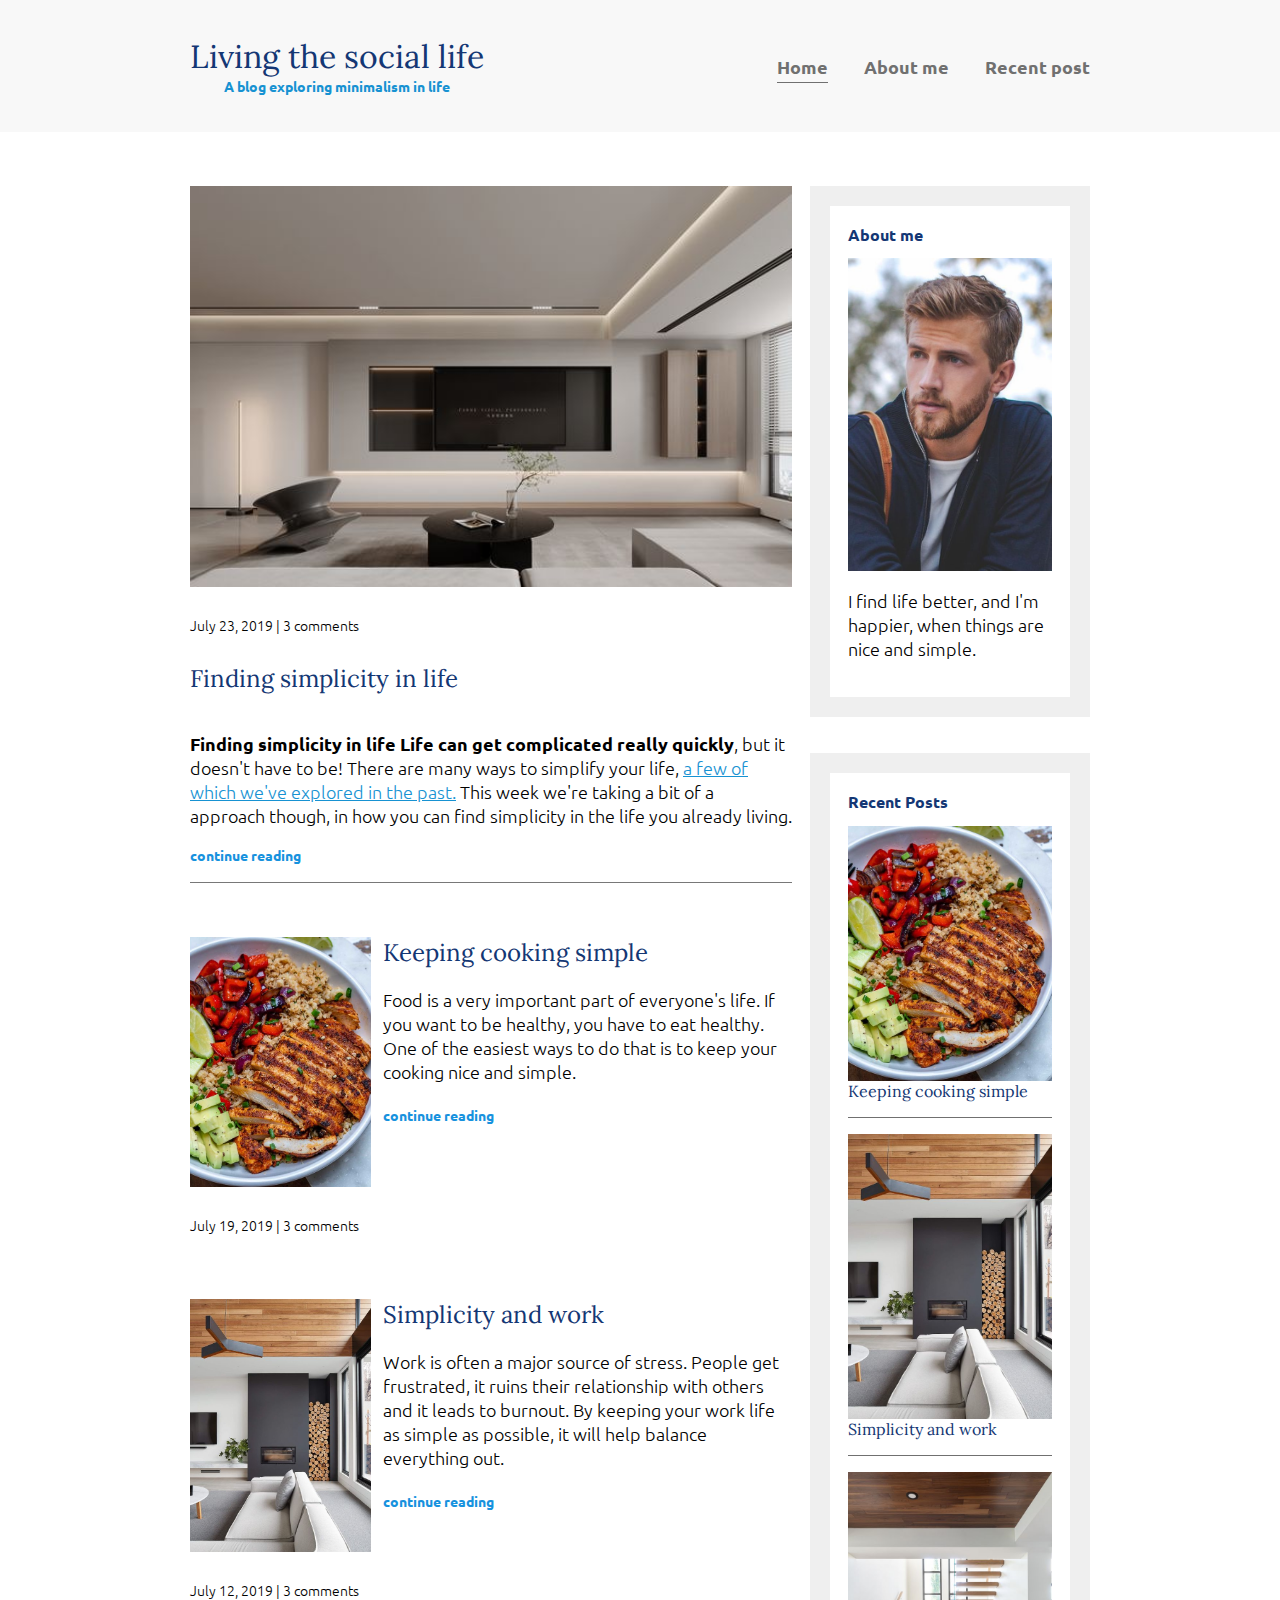
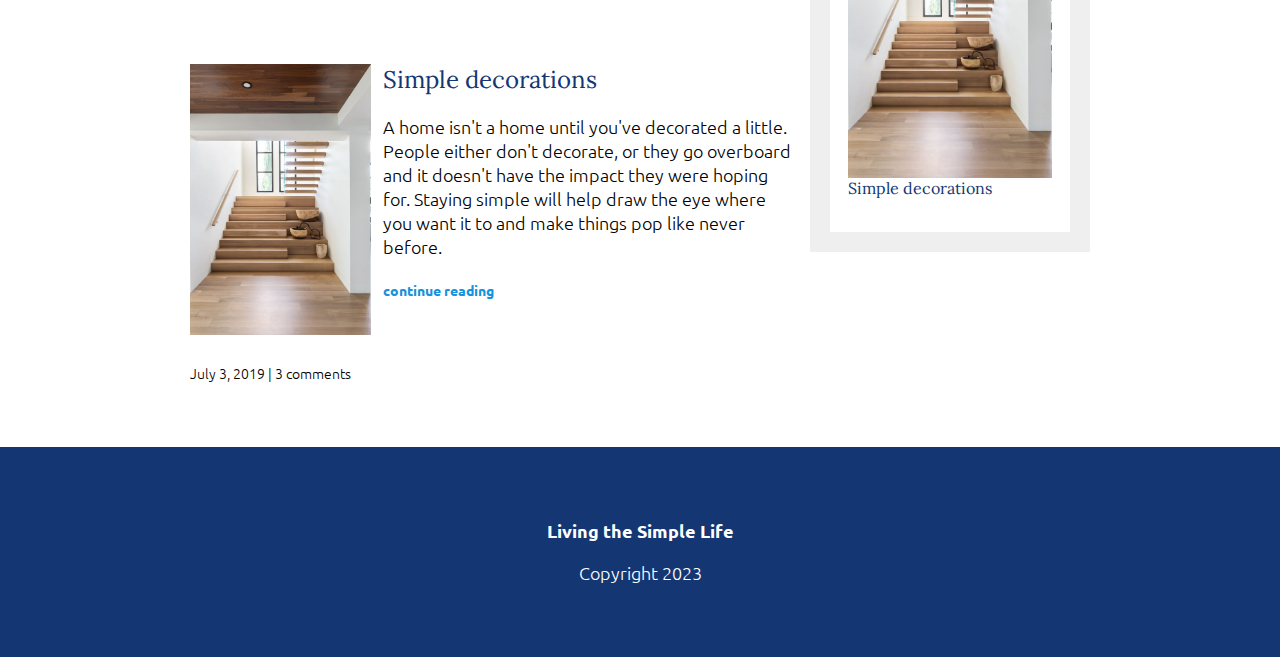
<file: index.html>
<!DOCTYPE html>
<html lang="en">
<head>
    <meta charset="UTF-8">
    <meta name="viewport" content="width=device-width, initial-scale=1.0">
    <title>Document</title>
    <link rel="stylesheet" href="https://fonts.googleapis.com/css?family=Lora|Ubuntu:300,400,700&display=swap">
    <link rel="stylesheet" href="css/styles.css">
    

</head>
<body>
    <header>
        <div class="container container-nav">
            <div class="site-title"> 
                <h1>Living the social life</h1>
                <p class="subtitle">A blog exploring minimalism in life</p>
            </div>
            <nav>
                <ul>
                    <li><a href="index.html" class="current-page">Home</a></li>
                    <li><a href="about-me.html">About me</a></li>
                    <li><a href="recent-posts.html">Recent post</a></li>
                </ul>
            </nav>
        </div>
    </header>

    <div class="container container-flex">
        <main role="main">
            <article class="article-featured">
                <h2 class="article-title">Finding simplicity in life
                </h2>
                <img src="img/minimalisic.jpg" class="article-imager" alt="" srcset="">
                <p class="article-info">July 23, 2019 | 3 comments</p>
                <p class="article-body"><strong>Finding simplicity in life Life can get complicated really quickly</strong>, but it doesn't have to be! There are many ways to simplify your life, <a href="">a few of which we've explored in the past.</a> This week we're taking a bit of a approach though, in how you can find simplicity in the life you already living. </p>
                <a href="" class="article-read-more">continue reading</a>
            </article>

            <article class="article-recent">
                <div class="article-recent-main">
                    <h2 class="article-title">Keeping cooking simple</h2>
                    <p class="article-body"> Food is a very important part of everyone's life. If you want to be healthy, you have to eat healthy. One of the easiest ways to do that is to keep your cooking nice and simple. </p>
                    <a href="" class="article-read-more">continue reading</a>
                </div>
                <div class="article-recent-secondary">
                    <img src="img/food1.jpg" class="article-imager" alt="" srcset="">
                    <p class="article-info">July 19, 2019 | 3 comments</p>
                </div>
            </article>
            <article class="article-recent">
                <div class="article-recent-main">
                    <h2 class="article-title">Simplicity and work</h2>
                    <p class="article-body"> Work is often a major source of stress. People get frustrated, it ruins their relationship with others and it leads to burnout. By keeping your work life as simple as possible, it will help balance everything out. </p>
                    <a href="" class="article-read-more">continue reading</a>
                </div>
                <div class="article-recent-secondary">
                    <img src="img/min2.jpg" class="article-imager" alt="" srcset="">
                    <p class="article-info">July 12, 2019 | 3 comments</p>
                </div>
            </article>
            <article class="article-recent">
                <div class="article-recent-main">
                    <h2 class="article-title">Simple decorations</h2>
                    <p class="article-body"> A home isn't a home until you've decorated a little. People either don't decorate, or they go overboard and it doesn't have the impact they were hoping for. Staying simple will help draw the eye where you want it to and make things pop like never before. </p>
                    <a href="" class="article-read-more">continue reading</a>
                </div>
                <div class="article-recent-secondary">
                    <img src="img/simple.jpg" class="article-imager" alt="" srcset="">
                    <p class="article-info">July 3, 2019 | 3 comments</p>
                </div>
            </article>
        </main>
        <aside class="sidebar">
            <div class="sidebar-widget"> 
                <h2 class="widget-title">About me</h2>
                <img src="img/men.jpg" alt="" class="widget-image">
                <p class="widget-body">I find life better, and I'm happier, when things are nice and simple.</p>
            </div>

            <div class="sidebar-widget"> 
                <h2 class="widget-title">Recent Posts</h2>
                <div class="widget-recent-post">
                    <h3 class="widget-recent-post-title">
                        Keeping cooking simple
                    </h3>
                    <img src="img/food1.jpg" alt="" class="widget-image">
                </div>
                <div class="widget-recent-post">
                    <h3 class="widget-recent-post-title">
                        Simplicity and work
                    </h3>
                    <img src="img/min2.jpg" alt="" class="widget-image">
                </div>
                <div class="widget-recent-post">
                    <h3 class="widget-recent-post-title">
                        Simple decorations
                    </h3>
                    <img src="img/simple.jpg" alt="" class="widget-image">
                </div>
            </div>
        </aside>
    </div>

    <footer>
        <p><strong>Living the Simple Life</strong></p>
        <p>Copyright 2023</p>
    </footer>
</body>
</html>
</file>
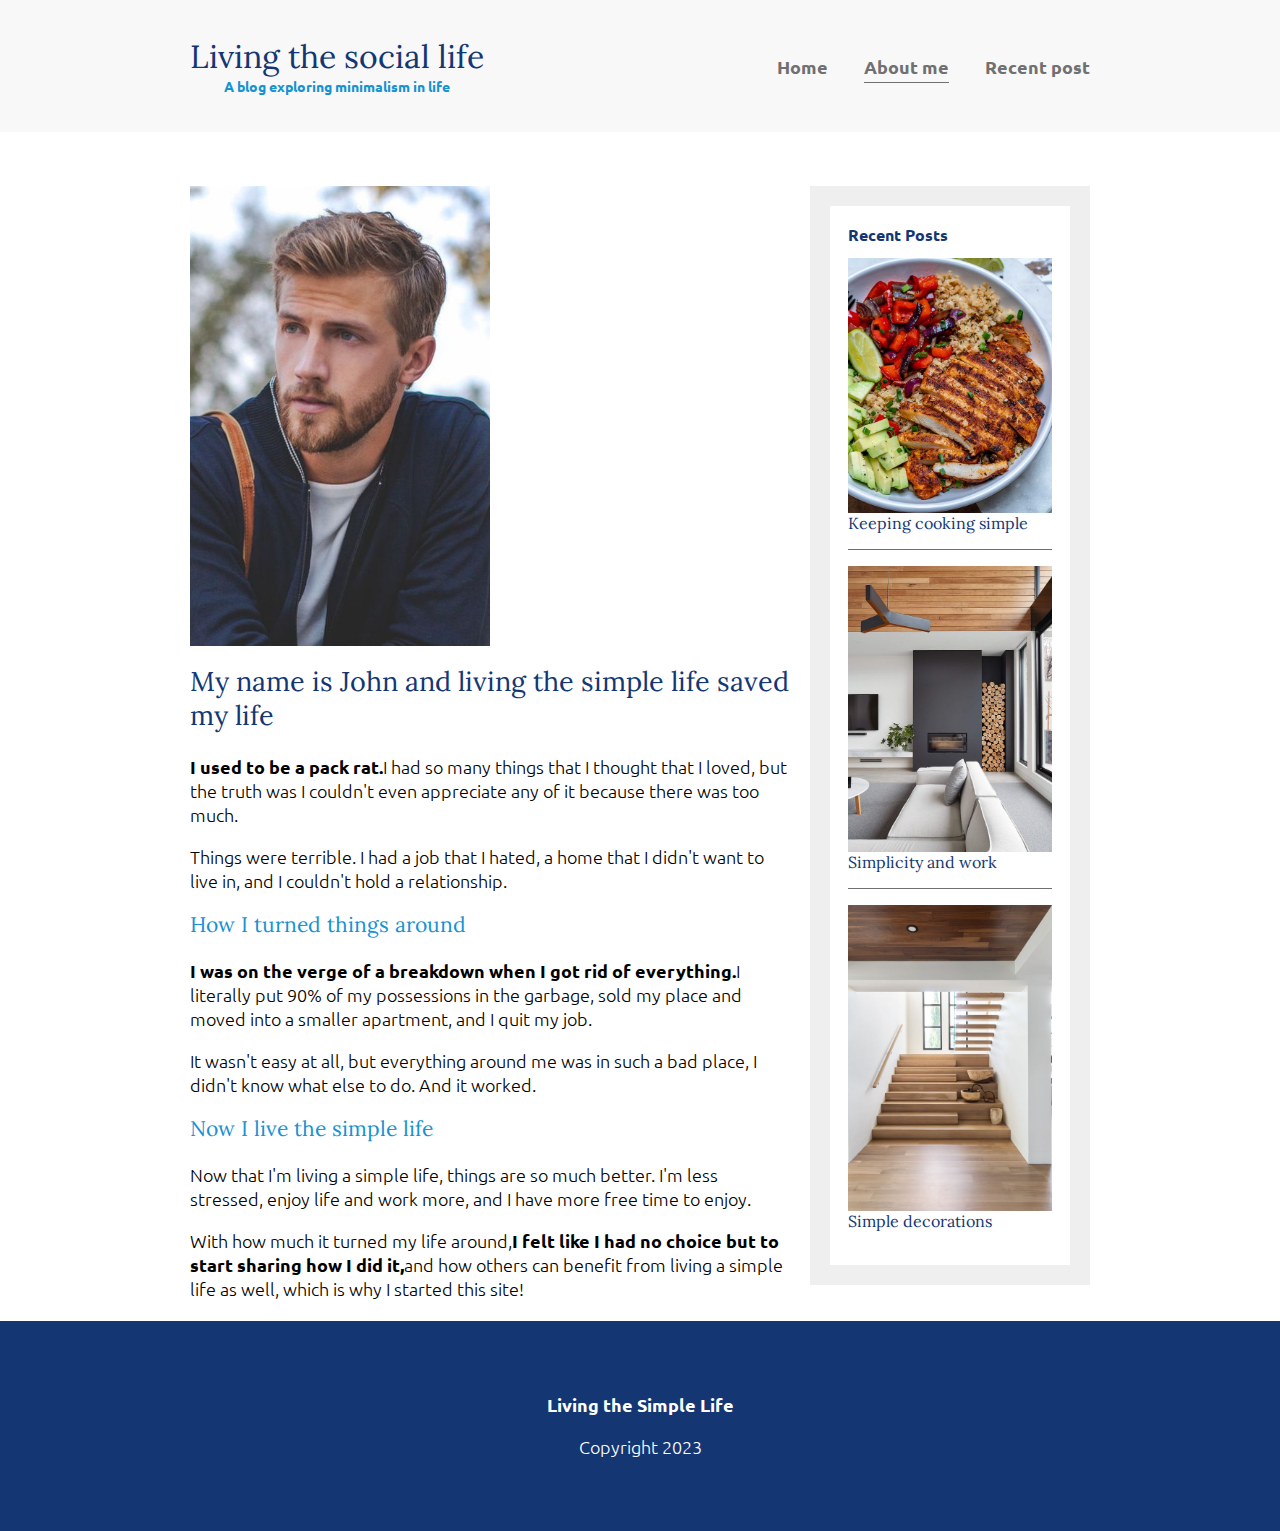
<file: about-me.html>
<!DOCTYPE html>
<html lang="en">
<head>
    <meta charset="UTF-8">
    <meta name="viewport" content="width=device-width, initial-scale=1.0">
    <meta name="author" content="Javokhirbek Khakimjonov"> 
    <title>Document</title>
    <link rel="stylesheet" href="https://fonts.googleapis.com/css?family=Lora|Ubuntu:300,400,700&display=swap">
    <link rel="stylesheet" href="css/styles.css">
    

</head>
<body>
    <header>
        <div class="container container-nav">
            <div class="site-title"> 
                <h1>Living the social life</h1>
                <p class="subtitle">A blog exploring minimalism in life</p>
            </div>
            <nav>
                <ul>
                    <li><a href="index.html"  >Home</a></li>
                    <li><a href="about-me.html" class="current-page">About me</a></li>
                    <li><a href="recent-posts.html"  >Recent post</a></li>
                </ul>
            </nav>
        </div>
    </header>

    <div class="container container-flex">
        <main role="main">
            <img src="img/men.jpg" class="image-full" alt="">
            <h2>My name is John and living the simple life saved my life</h2>

            <p><strong>I used to be a pack rat.</strong>I had so many things that I thought that I loved, but the truth was I couldn't even appreciate any of it because there was too much.</p>

            <p>Things were terrible. I had a job that I hated, a home that I didn't want to live in, and I couldn't hold a relationship. </p>

            <h3>How I turned things around</h3>
            <p><strong>I was on the verge of a breakdown when I got rid of everything.</strong>I literally put 90% of my possessions in the garbage, sold my place and moved into a smaller apartment, and I quit my job.</p>
            <p>It wasn't easy at all, but everything around me was in such a bad place, I didn't know what else to do. And it worked.</p>

            <h3>Now I live the simple life</h3>
            <p>Now that I'm living a simple life, things are so much better. I'm less stressed, enjoy life and work more, and I have more free time to enjoy.</p>
            <p>With how much it turned my life around,<strong>I felt like I had no choice but to start sharing how I did it,</strong>and how others can benefit from living a simple life as well, which is why I started this site!</p>
        </main>
        <aside class="sidebar">

            <div class="sidebar-widget"> 
                <h2 class="widget-title">Recent Posts</h2>
                <div class="widget-recent-post">
                    <h3 class="widget-recent-post-title">
                        Keeping cooking simple
                    </h3>
                    <img src="img/food1.jpg" alt="" class="widget-image">
                </div>
                <div class="widget-recent-post">
                    <h3 class="widget-recent-post-title">
                        Simplicity and work
                    </h3>
                    <img src="img/min2.jpg" alt="" class="widget-image">
                </div>
                <div class="widget-recent-post">
                    <h3 class="widget-recent-post-title">
                        Simple decorations
                    </h3>
                    <img src="img/simple.jpg" alt="" class="widget-image">
                </div>
            </div>
        </aside>
    </div>

    <footer>
        <p><strong>Living the Simple Life</strong></p>
        <p>Copyright 2023</p>
    </footer>
</body>
</html>
</file>
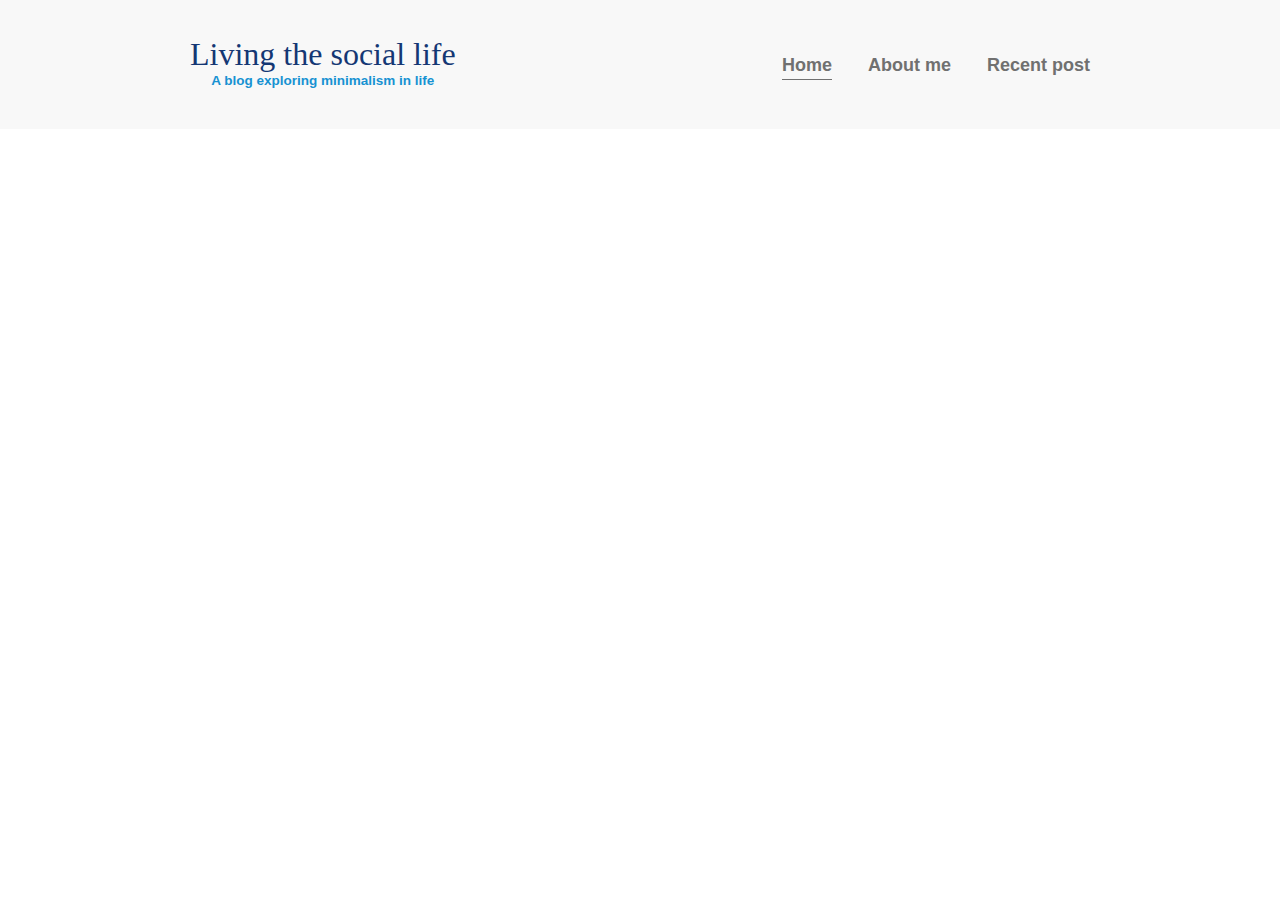
<file: index1.html>
<!DOCTYPE html>
<html lang="en">
<head>
    <meta charset="UTF-8">
    <meta name="viewport" content="width=device-width, initial-scale=1.0">
    <title>Document</title>
    <link rel="stylesheet" href="css/styles.css">
</head>
<body>
    <header>
        <div class="container container-nav">
            <div class="site-title"> 
                <h1>Living the social life</h1>
                <p class="subtitle">A blog exploring minimalism in life</p>
            </div>
            <nav>
                <ul>
                    <li><a href="index.html" class="current-page">Home</a></li>
                    <li><a href="">About me</a></li>
                    <li><a href="">Recent post</a></li>
                </ul>
            </nav>
        </div>
    </header>
    <!-- Start of ex 3 -->


    <!-- End of ex 3 -->

   <!-- Starting of exersize 1 -->

    <!-- <header>
        <div class="container">
            <h1>CSS is a lot of fun</h1>
        </div>
    </header>

    <section class="section-one">
        <div class="container">
            <h2>Section One Title</h2>
            <img src="img/street.jpeg" alt="London street at mist" srcset="">
            <p>Lorem ipsum dolor sit amet consectetur adipisicing elit. <a href="#">Lorem ipsum dolor sit amet consectetur adipisicing elit. </a> Vitae non, ipsam repellat tempora atque qui omnis blanditiis fuga doloremque nostrum, <strong>odio commodi quasi a libero ullam</strong> voluptatem quas est dolorum.</p>
        </div>
    </section>

    <section class="section-two">
        <div class="container">
            <h2>Section two title</h2>
            <ul>
                <li>the fisrt</li>
                <li>Second</li>
                <li>Third</li>
                <li>fourth</li>
            </ul>

            <a href="#" class="btn btn-accent">contact us</a>
            <a href="#" class="btn btn-white">more info</a>
        </div>  
    </section> -->

    <!-- End of exersize 1 -->


    <!-- Start og ex 2 -->

    <!-- <div class="container">
        <h1>Let's start <span>getting a little</span> more fancy</h1>
        <img src="img/street.jpeg" alt="">
        <div class="columns">
            <div class="col col-1">
                <h2>Dolor sit</h2>
                <p>Lorem ipsum dolor sit amet consectetur adipisicing elit. Beatae quod commodi repudiandae? Ipsum fugiat, molestias ad sit sunt nisi, quod porro magni nam eligendi aliquam dolores nostrum eius, maxime quia. Lorem ipsum dolor sit amet consectetur adipisicing elit. Minus nemo, libero repudiandae cumque ducimus nostrum nam voluptas aspernatur aliquam delectus? Impedit assumenda culpa cum ipsum, sequi nemo possimus quas laborum.</p>
            </div>
            <div class="col col-2">
                <h2>Consentutr adispiring</h2>
                <p>Lorem ipsum dolor sit amet consectetur adipisicing elit. Dicta, ut? Corporis, fuga aut. Illum ea in inventore mollitia praesentium accusamus ipsam, earum ratione tempore atque magni sunt? Voluptatum, nobis id. Lorem ipsum dolor sit amet, consectetur adipisicing elit. Modi rerum praesentium, vero itaque consectetur blanditiis quisquam officia aspernatur sint excepturi nobis quis quo laborum commodi saepe, laudantium non esse ullam! Lorem ipsum dolor sit, amet consectetur adipisicing elit. Distinctio quisquam laboriosam neque consequatur cum. Ipsa dolor consectetur, error nesciunt voluptate fuga, consequatur explicabo blanditiis fugiat natus fugit aliquam iusto necessitatibus?</p>
                <p>Lorem ipsum dolor sit amet consectetur adipisicing elit. Dicta, ut? Corporis, fuga aut. </p>
            </div>
            <div class="col col-1 col-bg">
                <p>Lorem ipsum dolor sit amet consectetur adipisicing elit. Dicta, ut? Corporis, fuga aut. Illum ea in inventore mollitia praesentium accusamus ipsam, earum ratione tempore atque magni sunt? Voluptatum, nobis id. Lorem ipsum dolor sit amet, consectetur adipisicing elit. Modi rerum praesentium, vero itaque consectetur blanditiis quisquam officia aspernatur sint excepturi nobis quis quo laborum commodi saepe, laudantium non esse ullam! </p>

            </div>
        </div>
        <div class="columns">
            <div class="col col-3">
                <h2>Lorem ipsum dolor sit amet consectetur adipisicing elit</h2>
                <p>Lorem ipsum dolor sit amet consectetur adipisicing elit. Dicta, ut? Corporis, fuga aut. Illum ea in inventore mollitia praesentium accusamus ipsam, earum ratione tempore atque magni sunt? Voluptatum, nobis id. Lorem ipsum dolor sit amet, consectetur adipisicing elit. Modi rerum praesentium, vero itaque consectetur blanditiis quisquam officia aspernatur sint excepturi nobis quis quo laborum commodi saepe, laudantium non esse ullam! Lorem ipsum dolor sit, amet consectetur adipisicing elit. Distinctio quisquam laboriosam neque consequatur cum. Ipsa dolor consectetur, error nesciunt voluptate fuga, consequatur explicabo blanditiis fugiat natus fugit aliquam iusto necessitatibus?Lorem ipsum dolor sit amet consectetur adipisicing elit. </p>
            </div>
            <div class="col col-1 col-bg">
                <p>Lorem ipsum dolor sit amet consectetur adipisicing elit. Dicta, ut? Corporis, fuga aut. Illum ea in inventore mollitia praesentium accusamus ipsam, earum ratione tempore atque magni sunt? Voluptatum, nobis id. Lorem ipsum dolor sit amet, consectetur adipisicing elit. Modi rerum praesentium, vero itaque consectetur blanditiis quisquam officia aspernatur sint excepturi nobis quis quo laborum commodi saepe</p>

            </div>
        </div>
    </div> -->

    <!-- end of ex 2 -->
</body>
</html>
</file>
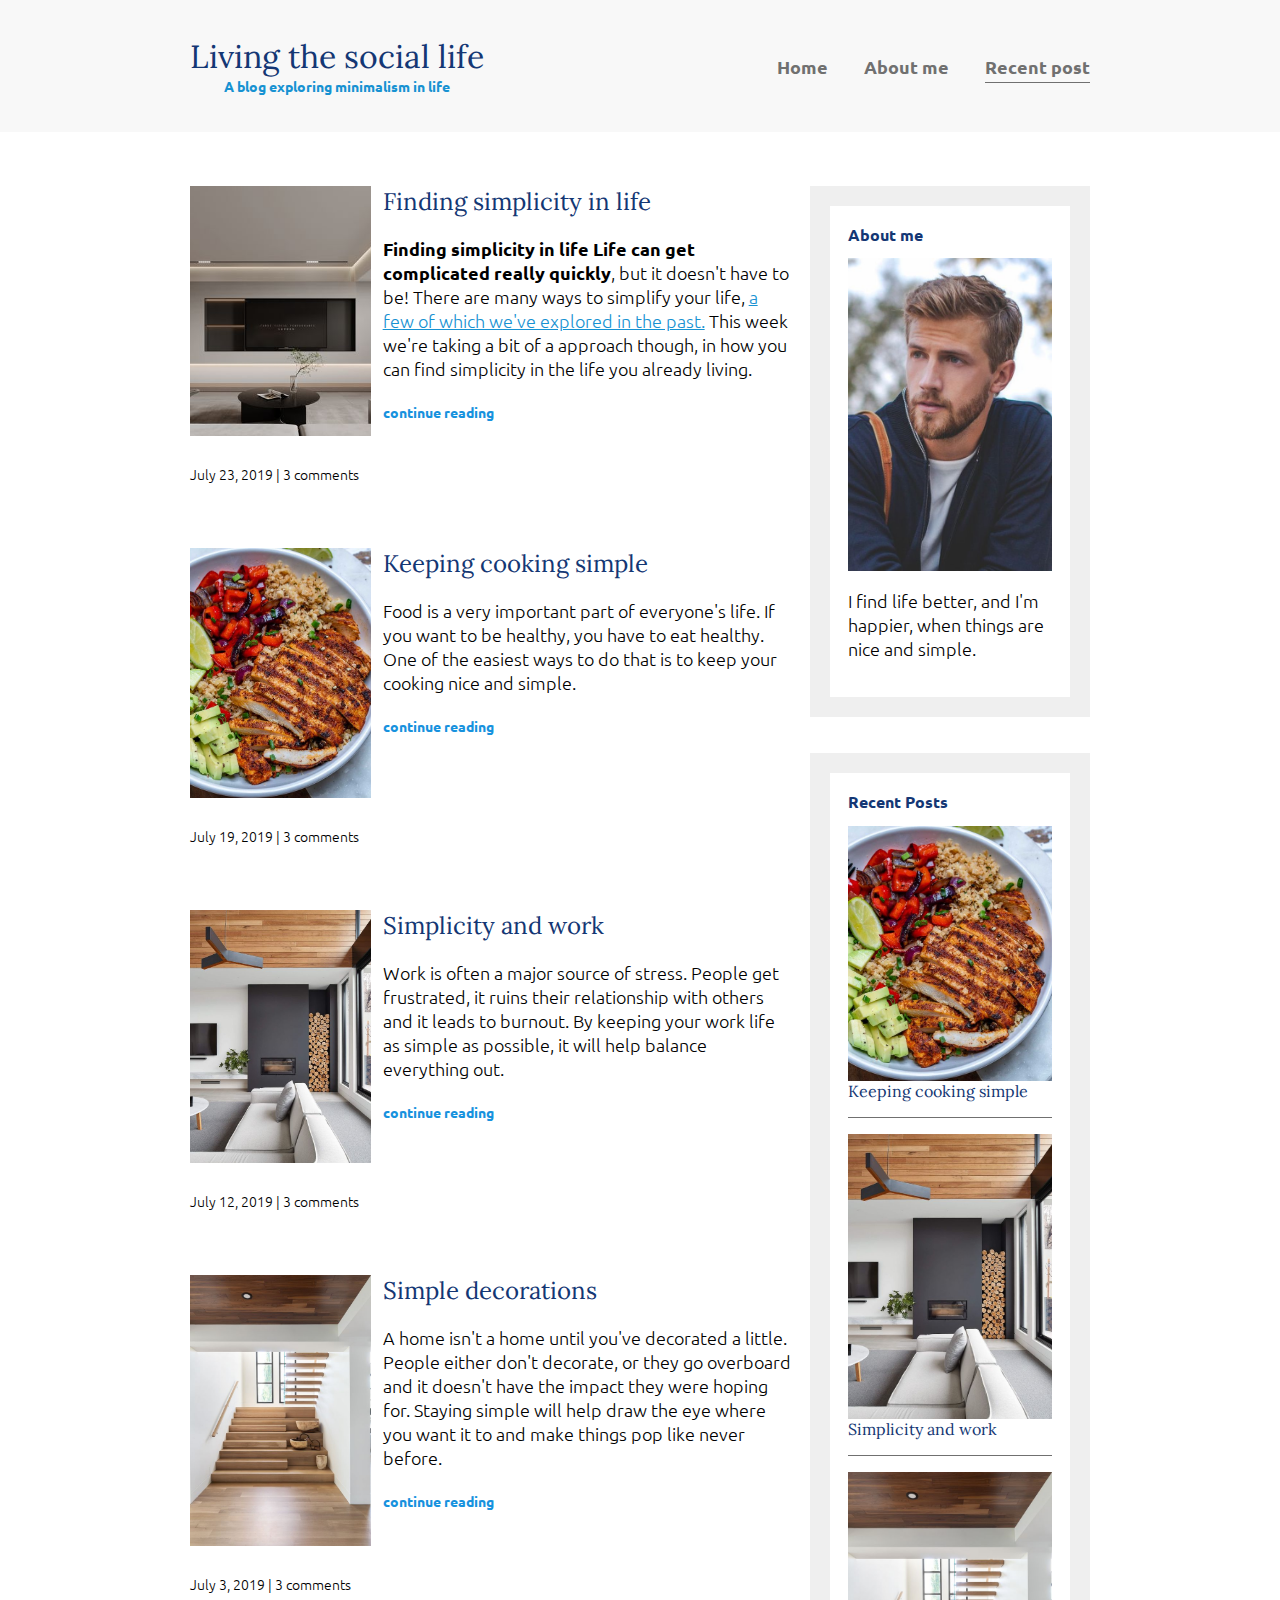
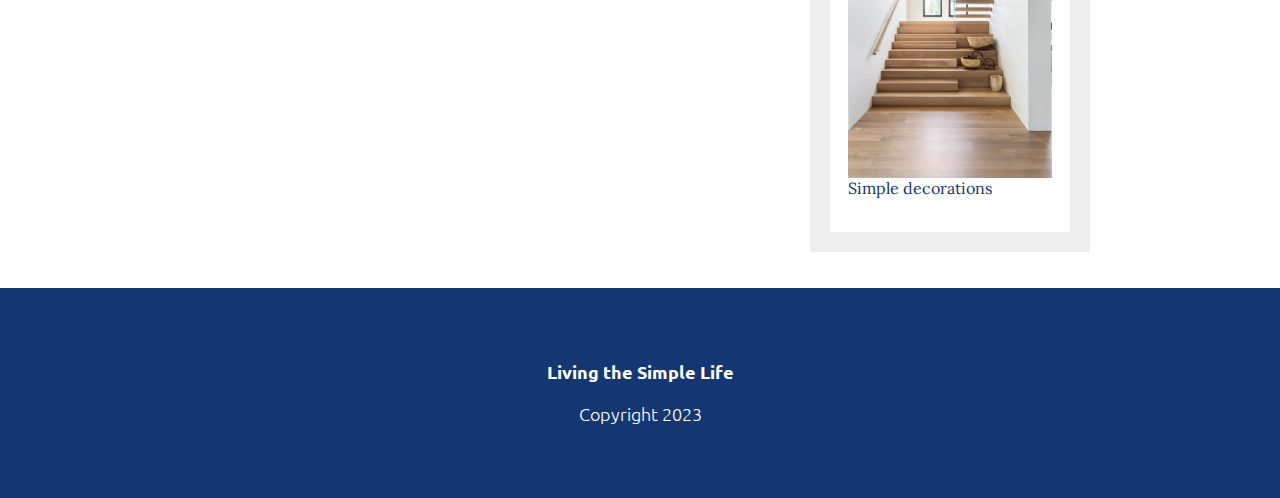
<file: recent-posts.html>
<!DOCTYPE html>
<html lang="en">
<head>
    <meta charset="UTF-8">
    <meta name="viewport" content="width=device-width, initial-scale=1.0">
    <title>Document</title>
    <link rel="stylesheet" href="https://fonts.googleapis.com/css?family=Lora|Ubuntu:300,400,700&display=swap">
    <link rel="stylesheet" href="css/styles.css">
    

</head>
<body>
    <header>
        <div class="container container-nav">
            <div class="site-title"> 
                <h1>Living the social life</h1>
                <p class="subtitle">A blog exploring minimalism in life</p>
            </div>
            <nav>
                <ul>
                    <li><a href="index.html" >Home</a></li>
                    <li><a href="about-me.html">About me</a></li>
                    <li><a href="recent-posts.html" class="current-page" >Recent post</a></li>
                </ul>
            </nav>
        </div>
    </header>

    <div class="container container-flex">
        <main role="main">
            <!-- <article class="article-featured">
                <h2 class="article-title">Finding simplicity in life
                </h2>
                <img src="img/minimalisic.jpg" class="article-imager" alt="" srcset="">
                <p class="article-info">July 23, 2019 | 3 comments</p>
                <p class="article-body"><strong>Finding simplicity in life Life can get complicated really quickly</strong>, but it doesn't have to be! There are many ways to simplify your life, <a href="">a few of which we've explored in the past.</a> This week we're taking a bit of a approach though, in how you can find simplicity in the life you already living. </p>
                <a href="" class="article-read-more">continue reading</a>
            </article> -->
            <article class="article-recent">
                <div class="article-recent-main">
                    <h2 class="article-title">Finding simplicity in life
                    </h2>
                    <p class="article-body"><strong>Finding simplicity in life Life can get complicated really quickly</strong>, but it doesn't have to be! There are many ways to simplify your life, <a href="">a few of which we've explored in the past.</a> This week we're taking a bit of a approach though, in how you can find simplicity in the life you already living. </p>
                    <a href="" class="article-read-more">continue reading</a>
                </div>
                <div class="article-recent-secondary">
                    <img src="img/minimalisic.jpg" class="article-imager" alt="" srcset="">
                    <p class="article-info">July 23, 2019 | 3 comments</p>
                </div>
            </article>

            <article class="article-recent">
                <div class="article-recent-main">
                    <h2 class="article-title">Keeping cooking simple</h2>
                    <p class="article-body"> Food is a very important part of everyone's life. If you want to be healthy, you have to eat healthy. One of the easiest ways to do that is to keep your cooking nice and simple. </p>
                    <a href="" class="article-read-more">continue reading</a>
                </div>
                <div class="article-recent-secondary">
                    <img src="img/food1.jpg" class="article-imager" alt="" srcset="">
                    <p class="article-info">July 19, 2019 | 3 comments</p>
                </div>
            </article>
            <article class="article-recent">
                <div class="article-recent-main">
                    <h2 class="article-title">Simplicity and work</h2>
                    <p class="article-body"> Work is often a major source of stress. People get frustrated, it ruins their relationship with others and it leads to burnout. By keeping your work life as simple as possible, it will help balance everything out. </p>
                    <a href="" class="article-read-more">continue reading</a>
                </div>
                <div class="article-recent-secondary">
                    <img src="img/min2.jpg" class="article-imager" alt="" srcset="">
                    <p class="article-info">July 12, 2019 | 3 comments</p>
                </div>
            </article>
            <article class="article-recent">
                <div class="article-recent-main">
                    <h2 class="article-title">Simple decorations</h2>
                    <p class="article-body"> A home isn't a home until you've decorated a little. People either don't decorate, or they go overboard and it doesn't have the impact they were hoping for. Staying simple will help draw the eye where you want it to and make things pop like never before. </p>
                    <a href="" class="article-read-more">continue reading</a>
                </div>
                <div class="article-recent-secondary">
                    <img src="img/simple.jpg" class="article-imager" alt="" srcset="">
                    <p class="article-info">July 3, 2019 | 3 comments</p>
                </div>
            </article>
        </main>
        <aside class="sidebar">
            <div class="sidebar-widget"> 
                <h2 class="widget-title">About me</h2>
                <img src="img/men.jpg" alt="" class="widget-image">
                <p class="widget-body">I find life better, and I'm happier, when things are nice and simple.</p>
            </div>

            <div class="sidebar-widget"> 
                <h2 class="widget-title">Recent Posts</h2>
                <div class="widget-recent-post">
                    <h3 class="widget-recent-post-title">
                        Keeping cooking simple
                    </h3>
                    <img src="img/food1.jpg" alt="" class="widget-image">
                </div>
                <div class="widget-recent-post">
                    <h3 class="widget-recent-post-title">
                        Simplicity and work
                    </h3>
                    <img src="img/min2.jpg" alt="" class="widget-image">
                </div>
                <div class="widget-recent-post">
                    <h3 class="widget-recent-post-title">
                        Simple decorations
                    </h3>
                    <img src="img/simple.jpg" alt="" class="widget-image">
                </div>
            </div>
        </aside>
    </div>

    <footer>
        <p><strong>Living the Simple Life</strong></p>
        <p>Copyright 2023</p>
    </footer>
</body>
</html>
</file>
<file: css/styles.css>
body{
    margin: 0;
    font-family: 'Ubuntu', sans-serif;
    font-size: 1.125rem;
    font-weight: 300;

}

img{
    max-width: 100%;
    display: block;
}

.image-full{
    max-width: 300px;
    width: 100%;
    object-fit: cover;
    margin-bottom: 1em;
}

h1,
h2,
h3{
    font-family: 'Lora', serif;
    font-weight: 400;
    color: #143774;
    margin-top: 0;
}


h1{
    font-family: 'Lora', serif;
    font-weight: 400;
    color: #143774;
    font-size: 2rem;
    margin: 0;
}

h3{
    color: #1792d2 ;
}

a{
    color: #1792d2;
}

a:hover,
a:focus{
    color: #143774;
}

strong{
    font-weight: 700;
}

/* h1 subtitle  */
.subtitle{
    font-weight: 700;
    color: #1792d2;
    font-size: .75em;
    margin: 0;
}

.article-title{
    font-size: 1.5rem;
}

.article-read-more,
.article-info{
    font-size: .875rem ;
}

.article-read-more{
    color: #1792de;
    text-decoration: none;
    font-weight: 700;
}

.article-read-more:hover,
.article-read-more:focus{
    color: #143774;
    text-decoration: underline;
}


.article-info{
    margin: 2em 0;
}

.widget-title,
.widget-recent-post-title{
    font-size: 1rem;
}
 
.widget-title{
    font-size: 1rem;
    font-family: "Ubuntu", sans-serif ;
    font-weight: 700;
}

.widget-recent-post-title{
    color: #143774;
}



.container{
    width: 90%;
    max-width: 900px;
    margin: 0 auto;
}

.container-nav{
    display: flex;
    justify-content: space-between;
}

.container-flex{
    display: flex;
    flex-direction: column;

    justify-content: space-between;

}



header{
    background: #f8f8f8;
    padding: 2em 0;
    text-align: center;
    margin-bottom: 3em;
}

footer{
   background: #143774; 
   color: white;
   text-align: center;
   padding: 3em 0;
}

@media (min-width: 675px) {
    .container-flex{
        flex-direction: row;
    }
    
    main{
        width: 70%;
    }

    aside{
        width: 25%;
        min-width: 280px;
        margin-left: 1em;
    }
    
}


main{
    width: 75%;
}

aside{
    width: 20%;
}

nav ul{

    list-style: none;
    padding: 0;
    display: flex;
    justify-content: center;
}

nav li{
    margin-left: 2em;

}

nav a{
    text-decoration: none;
    color: #707070;
    font-weight: 700;
    padding: .25em 0;
}

nav a:hover,
nav a:focus{
    color: #1792d2;
}

.current-page{
    border-bottom: 1px solid #707070;
}

.current-page:hover{
    color: #707070;
}


@media (max-width: 675px) {
    nav ul{
        flex-direction: column;

    }

    nav li {
        margin: .5em 0;
    }
}


.article-featured{
    border-bottom: 1px solid #787878;
    margin-bottom: 3em;
    padding-bottom: 1em;
}

.article-recent{
    display: flex;
    flex-direction: column;
    margin-bottom: 2em;
}

.article-recent-main{
    order: 2;
}

.article-recent-secondary{
    order: 1;
}




@media (min-width: 675px){

    .article-recent{
        flex-direction: row;
        justify-content: space-between;
    }

    .article-recent-main{
       width: 68%;
    }

    .article-recent-secondary{
        width: 30%;
    }

    .article-imager{
        width: 100%;
        min-height: 250px;
        object-fit: cover;
    }

    .article-featured{
        display: flex;
        flex-direction: column;
    }

    .article-imager{
        order: -2;
    }

    .article-info{
        order: -1;
    }


}


.sidebar-widget{
    border: 20px solid #efefef;  
    margin-bottom: 2em;
    padding: 1em; 
}


.widget-recent-post{
    display: flex;
    flex-direction: column ;
    border-bottom: 1px solid #707070 ;
    margin-bottom: 1rem;
}

.widget-recent-post:last-child{
    border: 0;
    margin: 0;
}

.widget-image{
    order:-1;
}
</file>
